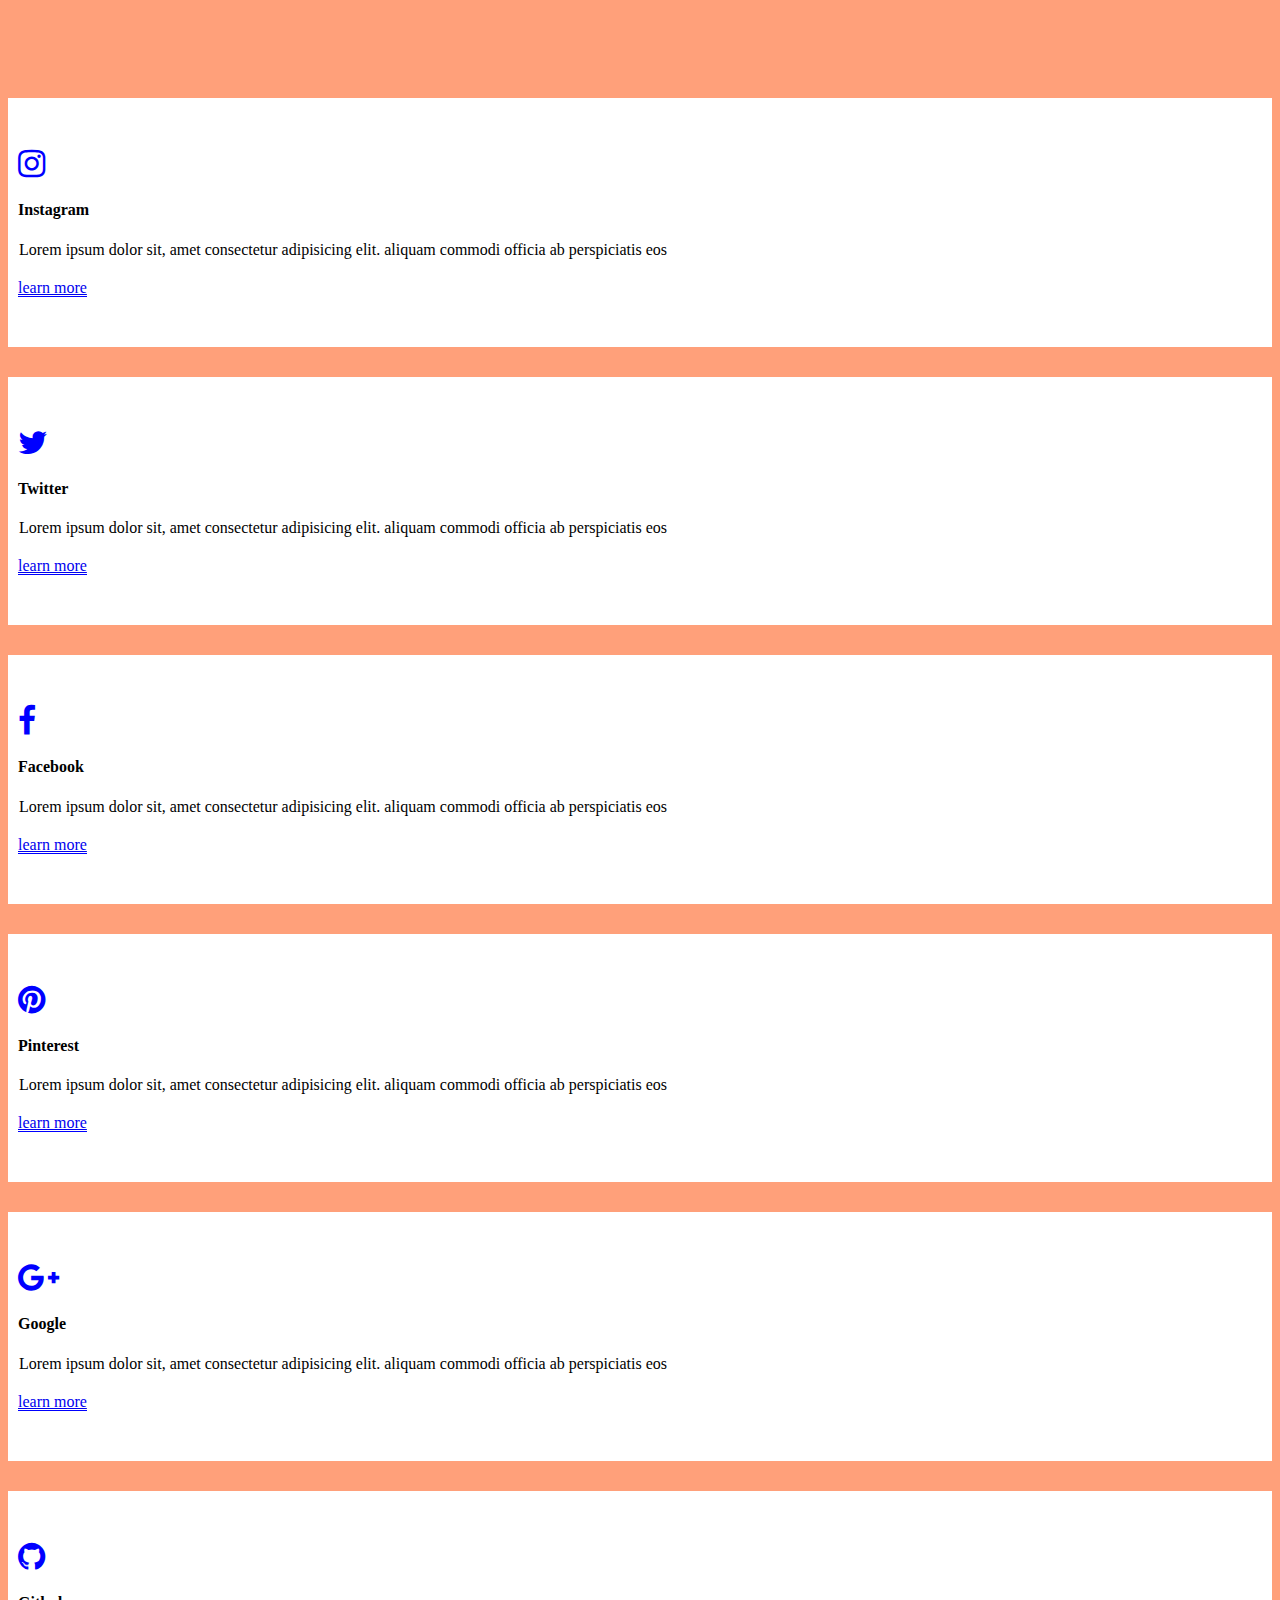
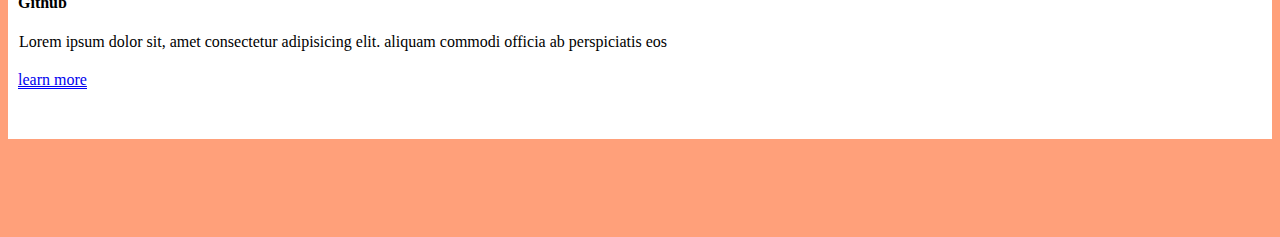
<file: index.html>
<!DOCTYPE html>
<html lang="en">

<head>
    <meta charset="UTF-8">
    <meta http-equiv="X-UA-Compatible" content="IE=edge">
    <meta name="viewport" content="width=device-width, initial-scale=1.0">
    <title>Document</title>
    <link rel="stylesheet" href="https://cdn.jsdelivr.net/npm/bootstrap@4.6.2/dist/css/bootstrap.min.css"
        integrity="sha384-xOolHFLEh07PJGoPkLv1IbcEPTNtaed2xpHsD9ESMhqIYd0nLMwNLD69Npy4HI+N" crossorigin="anonymous">
    <link rel="stylesheet" href="https://cdnjs.cloudflare.com/ajax/libs/font-awesome/4.7.0/css/font-awesome.min.css"
        integrity="sha512-SfTiTlX6kk+qitfevl/7LibUOeJWlt9rbyDn92a1DqWOw9vWG2MFoays0sgObmWazO5BQPiFucnnEAjpAB+/Sw=="
        crossorigin="anonymous" referrerpolicy="no-referrer" />
    <link rel="stylesheet" href="Index.css">
</head>
<body>
    <div class="box">
        <div class="container">
            <div class="row">
                <div class="col-md-4">
                    <div class="box-part text-center">
                        <i class="fa fa-instagram fa-2x"></i>
                        <h4>Instagram</h4>
                        <div class="text">
                            <span>Lorem ipsum dolor sit, amet consectetur adipisicing elit.
                                aliquam commodi officia ab perspiciatis eos </span>
                        </div>
                        <a href="#" target="blank">learn more</a>
                    </div>
                </div>
                <div class="col-md-4">
                    <div class="box-part text-center">
                        <i class="fa fa-twitter fa-2x"></i>
                        <h4>Twitter</h4>
                        <div class="text">
                            <span>Lorem ipsum dolor sit, amet consectetur adipisicing elit.
                                aliquam commodi officia ab perspiciatis eos </span>
                        </div>
                        <a href="#" target="blank">learn more</a>
                    </div>
                </div>
                <div class="col-md-4">
                    <div class="box-part text-center">
                        <i class="fa fa-facebook fa-2x"></i>
                        <h4>Facebook</h4>
                        <div class="text">
                            <span>Lorem ipsum dolor sit, amet consectetur adipisicing elit.
                                aliquam commodi officia ab perspiciatis eos </span>
                        </div>
                        <a href="#" target="blank">learn more</a>
                    </div>
                </div>
                <div class="col-md-4">
                    <div class="box-part text-center">
                        <i class="fa fa-pinterest fa-2x"></i>
                        <h4>Pinterest</h4>
                        <div class="text">
                            <span>Lorem ipsum dolor sit, amet consectetur adipisicing elit.
                                aliquam commodi officia ab perspiciatis eos </span>
                        </div>
                        <a href="#" target="blank">learn more</a>
                    </div>
                </div>
                <div class="col-md-4">
                    <div class="box-part text-center">
                        <i class="fa fa-google-plus fa-2x"></i>
                        <h4>Google</h4>
                        <div class="text">
                            <span>Lorem ipsum dolor sit, amet consectetur adipisicing elit.
                                aliquam commodi officia ab perspiciatis eos </span>
                        </div>
                        <a href="#" target="blank">learn more</a>
                    </div>
                </div>
                <div class="col-md-4">
                    <div class="box-part text-center">
                        <i class="fa fa-github fa-2x"></i>
                        <h4>Github</h4>
                        <div class="text">
                            <span>Lorem ipsum dolor sit, amet consectetur adipisicing elit.
                                aliquam commodi officia ab perspiciatis eos </span>
                        </div>
                        <a href="#" target="blank">learn more</a>
                    </div>
                </div>
            </div>
        </div>
    </div>
</body>

</html>
</file>
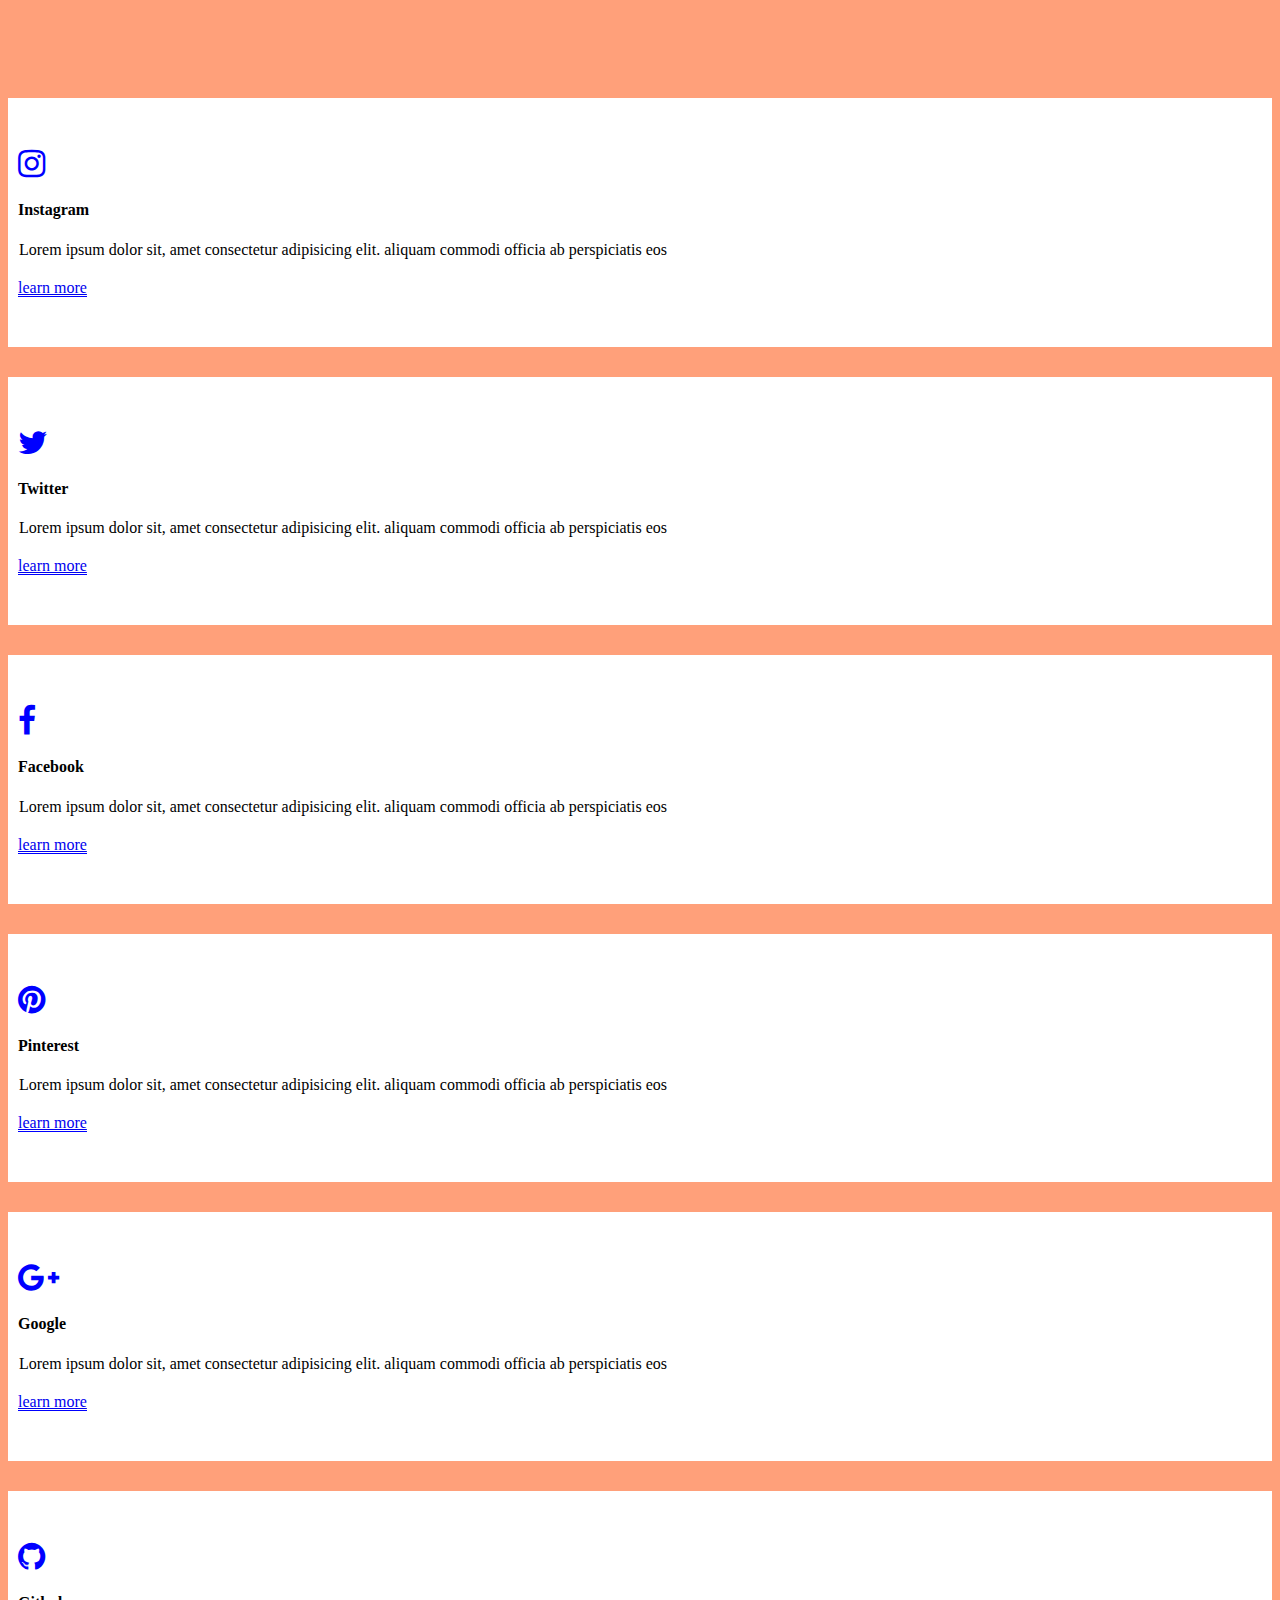
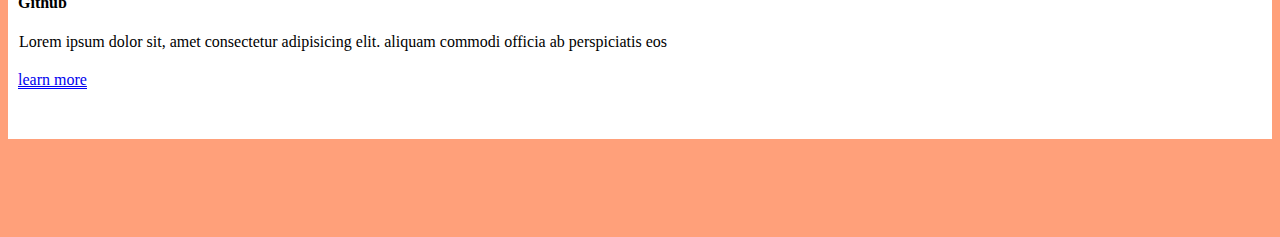
<file: indextask.html>
<!DOCTYPE html>
<html lang="en">

<head>
    <meta charset="UTF-8">
    <meta http-equiv="X-UA-Compatible" content="IE=edge">
    <meta name="viewport" content="width=device-width, initial-scale=1.0">
    <title>Document</title>
    <link rel="stylesheet" href="https://cdn.jsdelivr.net/npm/bootstrap@4.6.2/dist/css/bootstrap.min.css"
        integrity="sha384-xOolHFLEh07PJGoPkLv1IbcEPTNtaed2xpHsD9ESMhqIYd0nLMwNLD69Npy4HI+N" crossorigin="anonymous">
    <link rel="stylesheet" href="https://cdnjs.cloudflare.com/ajax/libs/font-awesome/4.7.0/css/font-awesome.min.css"
        integrity="sha512-SfTiTlX6kk+qitfevl/7LibUOeJWlt9rbyDn92a1DqWOw9vWG2MFoays0sgObmWazO5BQPiFucnnEAjpAB+/Sw=="
        crossorigin="anonymous" referrerpolicy="no-referrer" />
    <link rel="stylesheet" href="indextask.css">
</head>
<body>
    <div class="box">
        <div class="container">
            <div class="row">
                <div class="col-md-4">
                    <div class="box-part text-center">
                        <i class="fa fa-instagram fa-2x"></i>
                        <h4>Instagram</h4>
                        <div class="text">
                            <span>Lorem ipsum dolor sit, amet consectetur adipisicing elit.
                                aliquam commodi officia ab perspiciatis eos </span>
                        </div>
                        <a href="#" target="blank">learn more</a>
                    </div>
                </div>
                <div class="col-md-4">
                    <div class="box-part text-center">
                        <i class="fa fa-twitter fa-2x"></i>
                        <h4>Twitter</h4>
                        <div class="text">
                            <span>Lorem ipsum dolor sit, amet consectetur adipisicing elit.
                                aliquam commodi officia ab perspiciatis eos </span>
                        </div>
                        <a href="#" target="blank">learn more</a>
                    </div>
                </div>
                <div class="col-md-4">
                    <div class="box-part text-center">
                        <i class="fa fa-facebook fa-2x"></i>
                        <h4>Facebook</h4>
                        <div class="text">
                            <span>Lorem ipsum dolor sit, amet consectetur adipisicing elit.
                                aliquam commodi officia ab perspiciatis eos </span>
                        </div>
                        <a href="#" target="blank">learn more</a>
                    </div>
                </div>
                <div class="col-md-4">
                    <div class="box-part text-center">
                        <i class="fa fa-pinterest fa-2x"></i>
                        <h4>Pinterest</h4>
                        <div class="text">
                            <span>Lorem ipsum dolor sit, amet consectetur adipisicing elit.
                                aliquam commodi officia ab perspiciatis eos </span>
                        </div>
                        <a href="#" target="blank">learn more</a>
                    </div>
                </div>
                <div class="col-md-4">
                    <div class="box-part text-center">
                        <i class="fa fa-google-plus fa-2x"></i>
                        <h4>Google</h4>
                        <div class="text">
                            <span>Lorem ipsum dolor sit, amet consectetur adipisicing elit.
                                aliquam commodi officia ab perspiciatis eos </span>
                        </div>
                        <a href="#" target="blank">learn more</a>
                    </div>
                </div>
                <div class="col-md-4">
                    <div class="box-part text-center">
                        <i class="fa fa-github fa-2x"></i>
                        <h4>Github</h4>
                        <div class="text">
                            <span>Lorem ipsum dolor sit, amet consectetur adipisicing elit.
                                aliquam commodi officia ab perspiciatis eos </span>
                        </div>
                        <a href="#" target="blank">learn more</a>
                    </div>
                </div>
            </div>
        </div>
    </div>
</body>

</html>
</file>
<file: Index.css>
body{
    background-color: lightsalmon;
}
.fa{
    color:blue;
}
.text{
    margin:20px 1px ;
}
.span{
    font-size: 14px;
}
a{
    border-bottom: 1px solid blue;
}
.box-part{
    background-color: white;
    padding: 50px 10px;
    margin: 30px 0px;
}
.box{
    padding: 60px 0px;
}
</file>
<file: indextask.css>
body{
    background-color: lightsalmon;
}
.fa{
    color:blue;
}
.text{
    margin:20px 1px ;
}
.span{
    font-size: 14px;
}
a{
    border-bottom: 1px solid blue;
}
.box-part{
    background-color: white;
    padding: 50px 10px;
    margin: 30px 0px;
}
.box{
    padding: 60px 0px;
}
</file>
